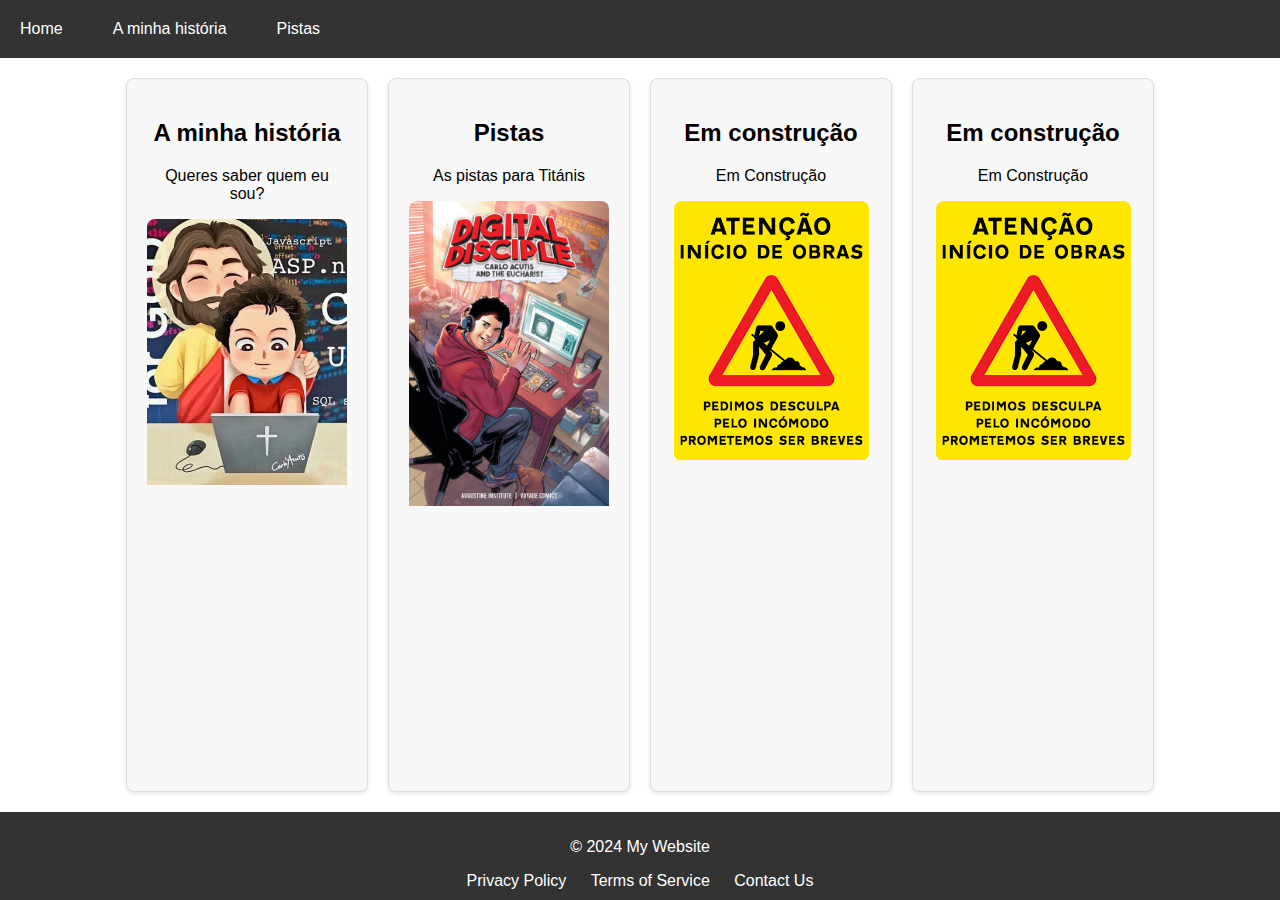
<file: website/index.html>
<!DOCTYPE html>
<html lang="en">
    <head>
        <meta charset="UTF-8">
        <meta name="viewport" content="width=device-width, initial-scale=1.0">
        <title>My Website</title>
        <!-- Link to the CSS file -->
        <link rel="stylesheet" href="css/styles.css">
        <!-- Font Awesome CDN -->
        <link rel="stylesheet" href="https://cdnjs.cloudflare.com/ajax/libs/font-awesome/5.15.3/css/all.min.css" integrity="sha512-s6FqqbRC1cy5NfiGW1f70hT+6/5eoyC5B4QZGhkAeh5+gzX9e7okD+QGlv2vr67StNjBCN6QGN8YAnJbUhS37w==" crossorigin="anonymous" referrerpolicy="no-referrer" />
    </head>
<body>

    <!-- Navbar -->
    <nav>
        <ul>
            <li><a href="/"><i class="fas fa-home"></i> Home</a></li>
            <li><a href="/historia.html">A minha história</a></li>
            <li><a href="/pistas.html">Pistas</a></li>
            <li><a href="#services"></a></li>
            <li><a href="#contact"></a></li>
        </ul>
    </nav>
    <div > 
        
        
    </div>
    <!-- Main content -->
    <main>
        <div class="card" onclick="location.href='/historia.html'">
            
            <h2>A minha história</h2>
            <p>Queres saber quem eu sou?</p>
            <img src="img/carlo.jpg" alt="Carlo Acutis" class="card-image">
        </div>
        <div class="card" onclick="location.href='/pistas.html'">
            <h2>Pistas</h2>
            <p>As pistas para Titánis</p>
            <img src="img/carlo3.jpg" alt="Carlo Acutis" class="card-image">
        </div>
        <div class="card" onclick="location.href='#services'">
            <h2>Em construção</h2>
            <p>Em Construção</p>
            <img src="img/obras.jpg" alt="Carlo Acutis" class="card-image">
        </div>
        <div class="card" onclick="location.href='#contact'">
            <h2>Em construção</h2>
            <p>Em Construção</p>
            <img src="img/obras.jpg" alt="Carlo Acutis" class="card-image">
        </div>

    


    </main>
    
    <img>

    <!-- Footer -->
    <footer>
        <p>© 2024 My Website</p>
        <ul>
            <li><a href="#privacy">Privacy Policy</a></li>
            <li><a href="#terms">Terms of Service</a></li>
            <li><a href="#contact">Contact Us</a></li>
        </ul>
    </footer>

</body>
</html>
</file>
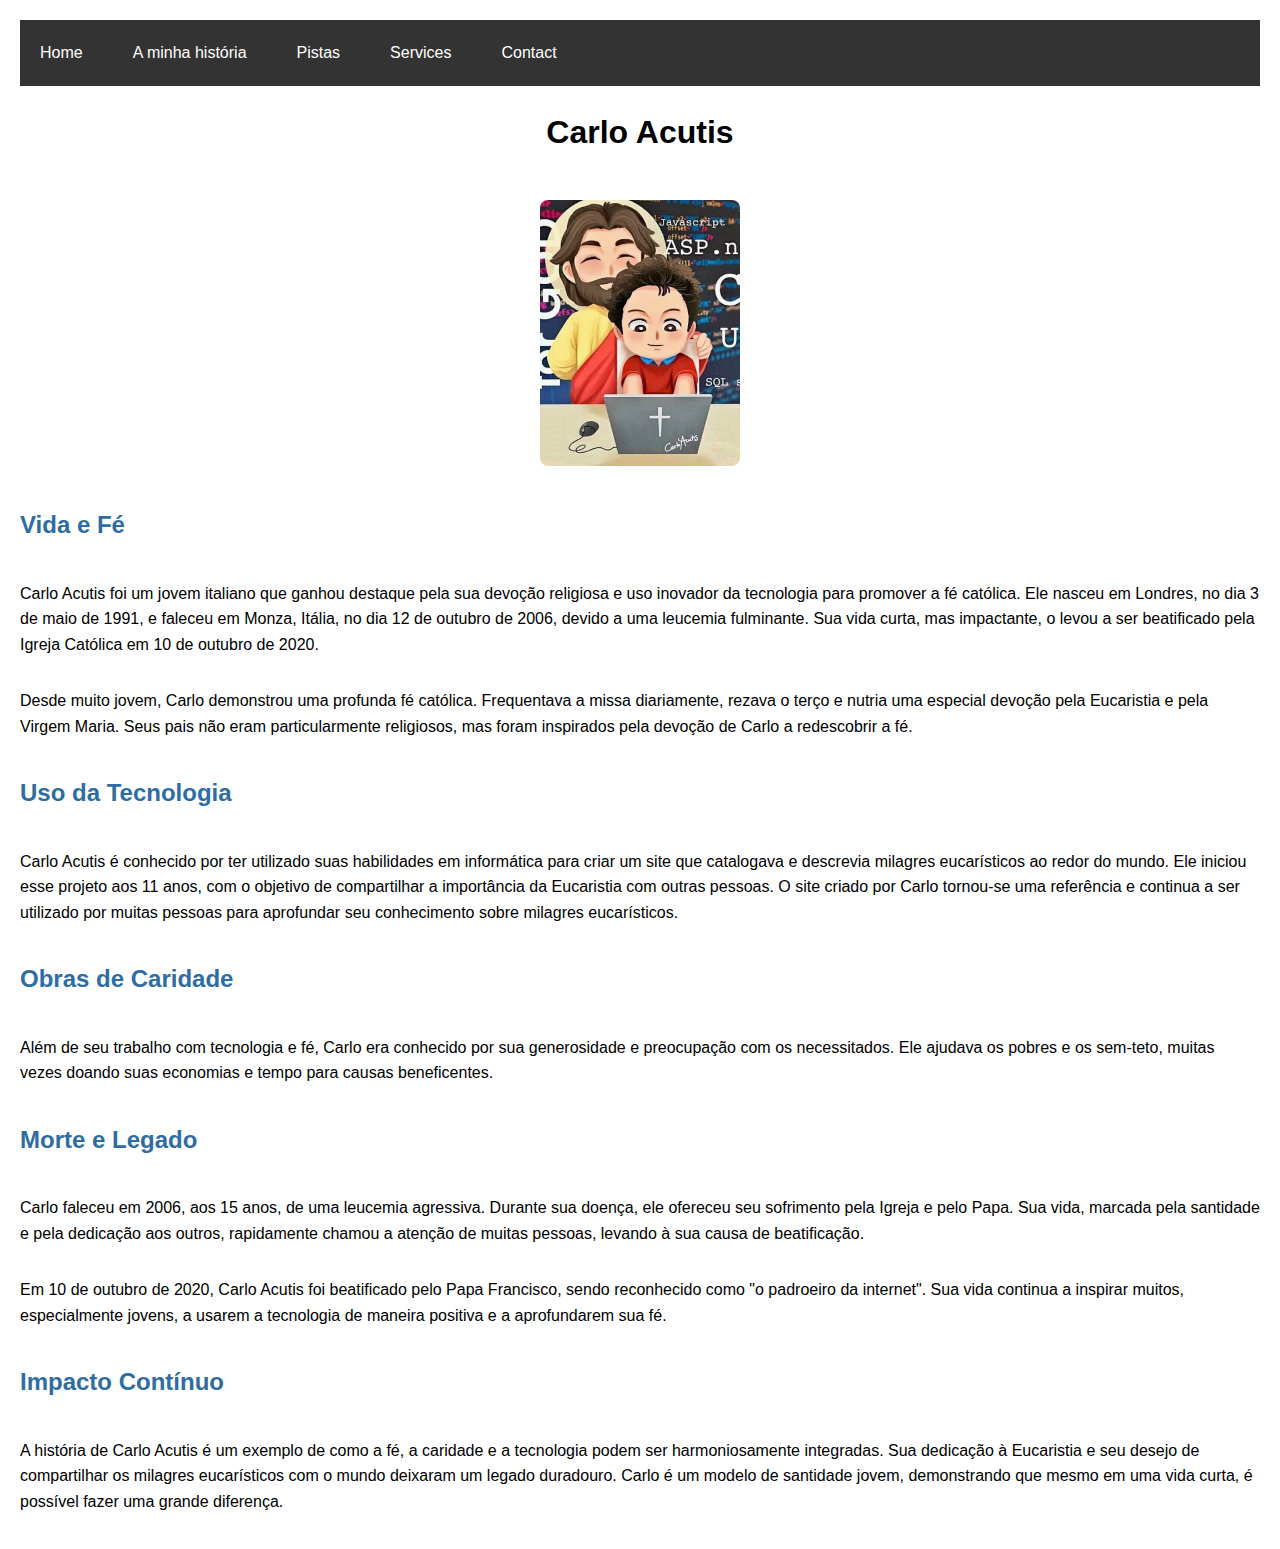
<file: website/historia.html>
<!DOCTYPE html>
<html lang="pt">
<head>
    <meta charset="UTF-8">
    <meta name="viewport" content="width=device-width, initial-scale=1.0">
    <title>Carlo Acutis</title>
    <link rel="stylesheet" href="css/styles.css">
    <style>
        body {
            font-family: Arial, sans-serif;
            line-height: 1.6;
            margin: 20px;
        }
        h1 {
            text-align: center;
        }
        h2 {
            color: #2e6da4;
        }
        p {
            margin-bottom: 15px;
        }
    </style>
</head>
<body>
    
    <nav>
        <ul>
            <li><a href="/"><i class="fas fa-home"></i> Home</a></li>
            <li><a href="/historia.html">A minha história</a></li>
            <li><a href="/pistas.html">Pistas</a></li>
            <li><a href="#services">Services</a></li>
            <li><a href="#contact">Contact</a></li>
        </ul>
    </nav>
    
    <h1>Carlo Acutis</h1>
    <div class="image-container">
        <img src="img/carlo.jpg" alt="Carlo Acutis" class="responsive-image">
    </div>
    <h2>Vida e Fé</h2>
    <p>Carlo Acutis foi um jovem italiano que ganhou destaque pela sua devoção religiosa e uso inovador da tecnologia para promover a fé católica. Ele nasceu em Londres, no dia 3 de maio de 1991, e faleceu em Monza, Itália, no dia 12 de outubro de 2006, devido a uma leucemia fulminante. Sua vida curta, mas impactante, o levou a ser beatificado pela Igreja Católica em 10 de outubro de 2020.</p>
    <p>Desde muito jovem, Carlo demonstrou uma profunda fé católica. Frequentava a missa diariamente, rezava o terço e nutria uma especial devoção pela Eucaristia e pela Virgem Maria. Seus pais não eram particularmente religiosos, mas foram inspirados pela devoção de Carlo a redescobrir a fé.</p>
    
    <h2>Uso da Tecnologia</h2>
    <p>Carlo Acutis é conhecido por ter utilizado suas habilidades em informática para criar um site que catalogava e descrevia milagres eucarísticos ao redor do mundo. Ele iniciou esse projeto aos 11 anos, com o objetivo de compartilhar a importância da Eucaristia com outras pessoas. O site criado por Carlo tornou-se uma referência e continua a ser utilizado por muitas pessoas para aprofundar seu conhecimento sobre milagres eucarísticos.</p>
    
    <h2>Obras de Caridade</h2>
    <p>Além de seu trabalho com tecnologia e fé, Carlo era conhecido por sua generosidade e preocupação com os necessitados. Ele ajudava os pobres e os sem-teto, muitas vezes doando suas economias e tempo para causas beneficentes.</p>
    
    <h2>Morte e Legado</h2>
    <p>Carlo faleceu em 2006, aos 15 anos, de uma leucemia agressiva. Durante sua doença, ele ofereceu seu sofrimento pela Igreja e pelo Papa. Sua vida, marcada pela santidade e pela dedicação aos outros, rapidamente chamou a atenção de muitas pessoas, levando à sua causa de beatificação.</p>
    <p>Em 10 de outubro de 2020, Carlo Acutis foi beatificado pelo Papa Francisco, sendo reconhecido como "o padroeiro da internet". Sua vida continua a inspirar muitos, especialmente jovens, a usarem a tecnologia de maneira positiva e a aprofundarem sua fé.</p>
    
    <h2>Impacto Contínuo</h2>
    <p>A história de Carlo Acutis é um exemplo de como a fé, a caridade e a tecnologia podem ser harmoniosamente integradas. Sua dedicação à Eucaristia e seu desejo de compartilhar os milagres eucarísticos com o mundo deixaram um legado duradouro. Carlo é um modelo de santidade jovem, demonstrando que mesmo em uma vida curta, é possível fazer uma grande diferença.</p>
</body>
</html>
</file>
<file: website/css/styles.css>
/* Example CSS styles */
body {
  font-family: Arial, sans-serif;
  margin: 0;
  padding: 0;
  display: flex;
  flex-direction: column;
  min-height: 100vh;
}

/* Navbar styles */
nav {
  background-color: #333;
}

nav ul {
  list-style-type: none;
  margin: 0;
  padding: 0;
  overflow: hidden;
  background-color: #333;
}

nav ul li {
  float: left;
}

nav ul li a {
  display: block;
  color: white;
  text-align: center;
  padding: 14px 16px;
  text-decoration: none;
}

nav ul li a:hover {
  background-color: #111;
}

/* Centered Image styles */
.image-container {
  display: flex;
  justify-content: center;
  margin: 20px 0;
}

.responsive-image {
  max-width: 200px; /* Adjust the maximum width as per your preference */
  height: auto;
  border-radius: 8px;
}

/* Main content styles */
main {
  padding: 20px;
  display: flex;
  flex-wrap: wrap;
  gap: 20px;
  justify-content: center;
  flex: 1;
}

.card {
  background-color: #f8f8f8;
  border: 1px solid #ddd;
  border-radius: 8px;
  padding: 20px;
  width: 200px;
  text-align: center;
  box-shadow: 0 2px 4px rgba(0, 0, 0, 0.1);
  transition: transform 0.2s, box-shadow 0.2s;
  cursor: pointer;
}

.card:hover {
  transform: translateY(-5px);
  box-shadow: 0 4px 8px rgba(0, 0, 0, 0.2);
}

.card-image {
  max-width: 100%;
  height: auto;
  border-top-left-radius: 8px;
  border-top-right-radius: 8px;
}

/* Footer styles */
footer {
  background-color: #333;
  color: white;
  text-align: center;
  padding: 10px 0;
  width: 100%;
  position: relative;
}

footer ul {
  list-style-type: none;
  margin: 0;
  padding: 0;
  display: inline-block;
}

footer ul li {
  display: inline;
  margin: 0 10px;
}

footer ul li a {
  color: white;
  text-decoration: none;
}

footer ul li a:hover {
  text-decoration: underline;
}

/* Example CSS styles */
body {
  font-family: Arial, sans-serif;
  margin: 0;
  padding: 0;
}

nav {
  background-color: #333;
  padding: 10px 0;
}

nav ul {
  list-style-type: none;
  margin: 0;
  padding: 0;
  text-align: center;
}

nav ul li {
  display: inline-block;
  margin-right: 20px;
}

nav ul li a {
  color: white;
  text-decoration: none;
  padding: 10px 15px;
}

nav ul li a:hover {
  background-color: #555;
}

nav ul li a i {
  margin-right: 5px;
}
</file>
